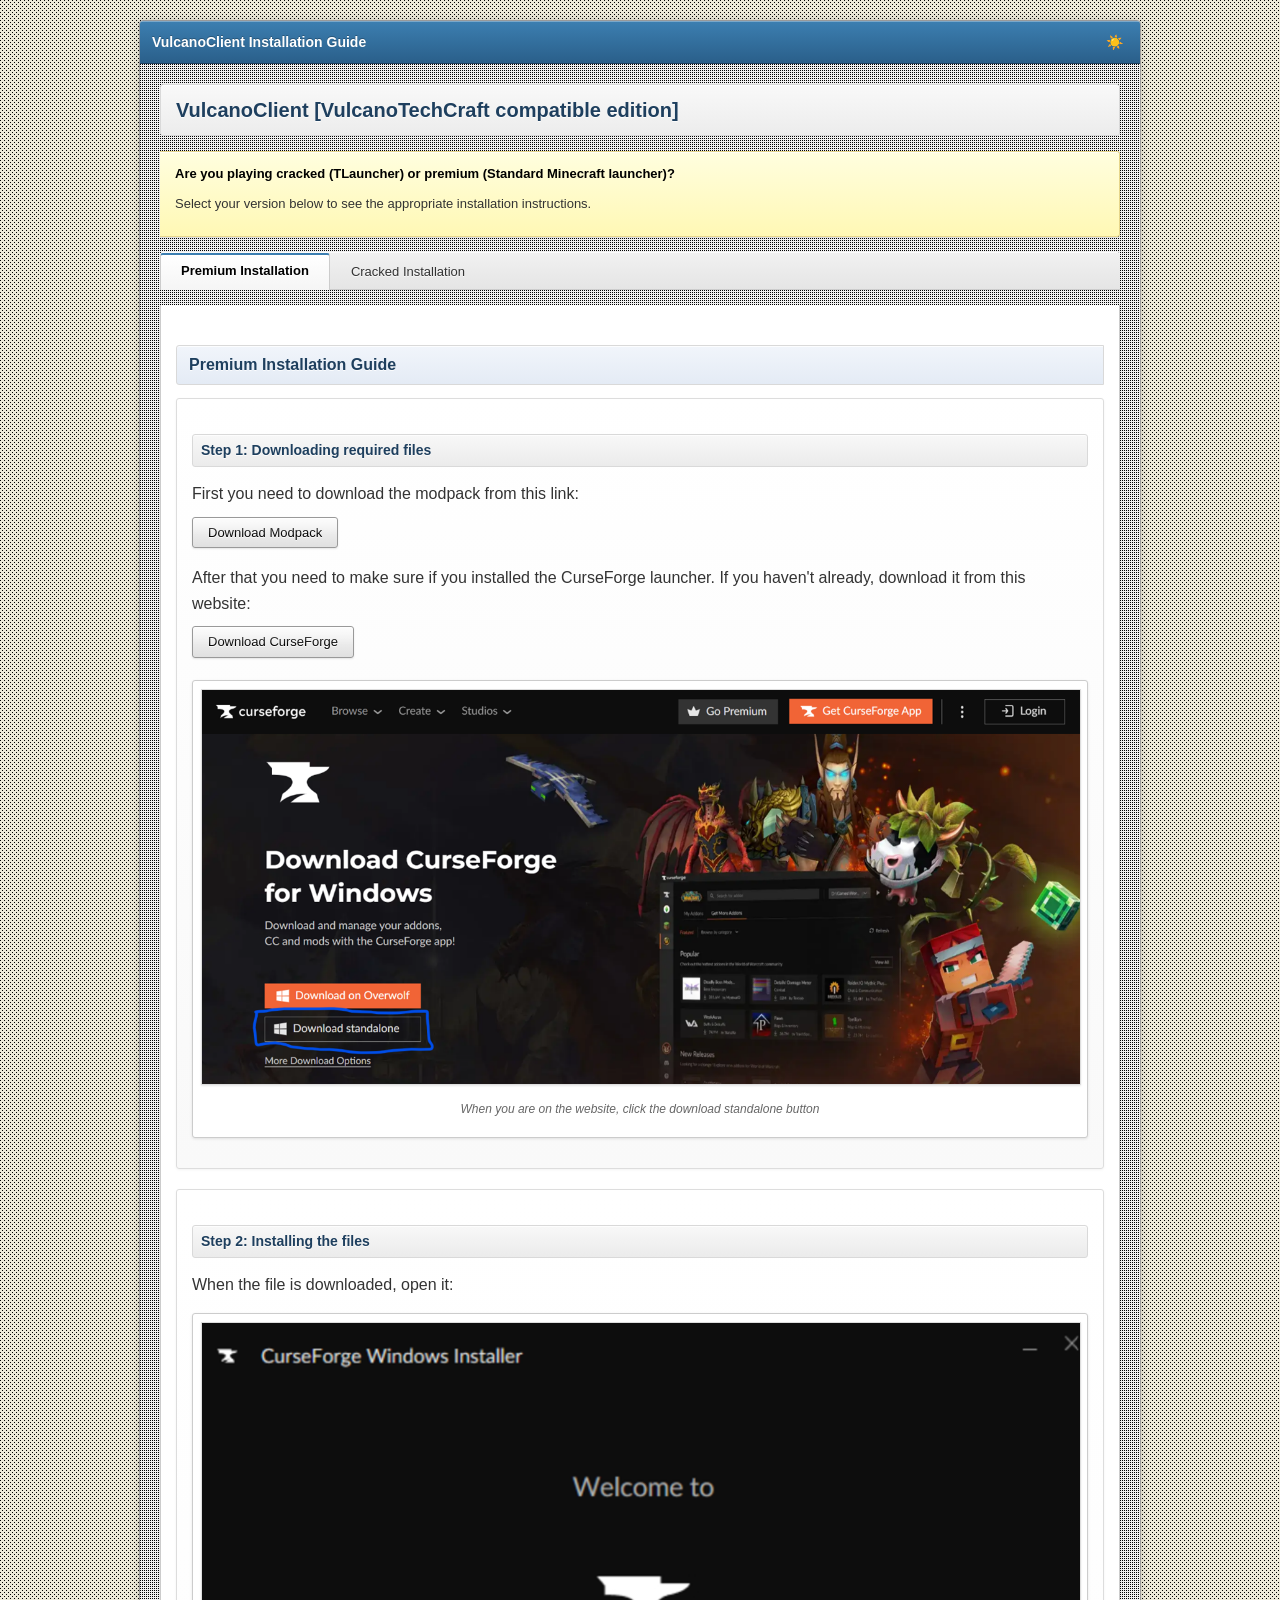
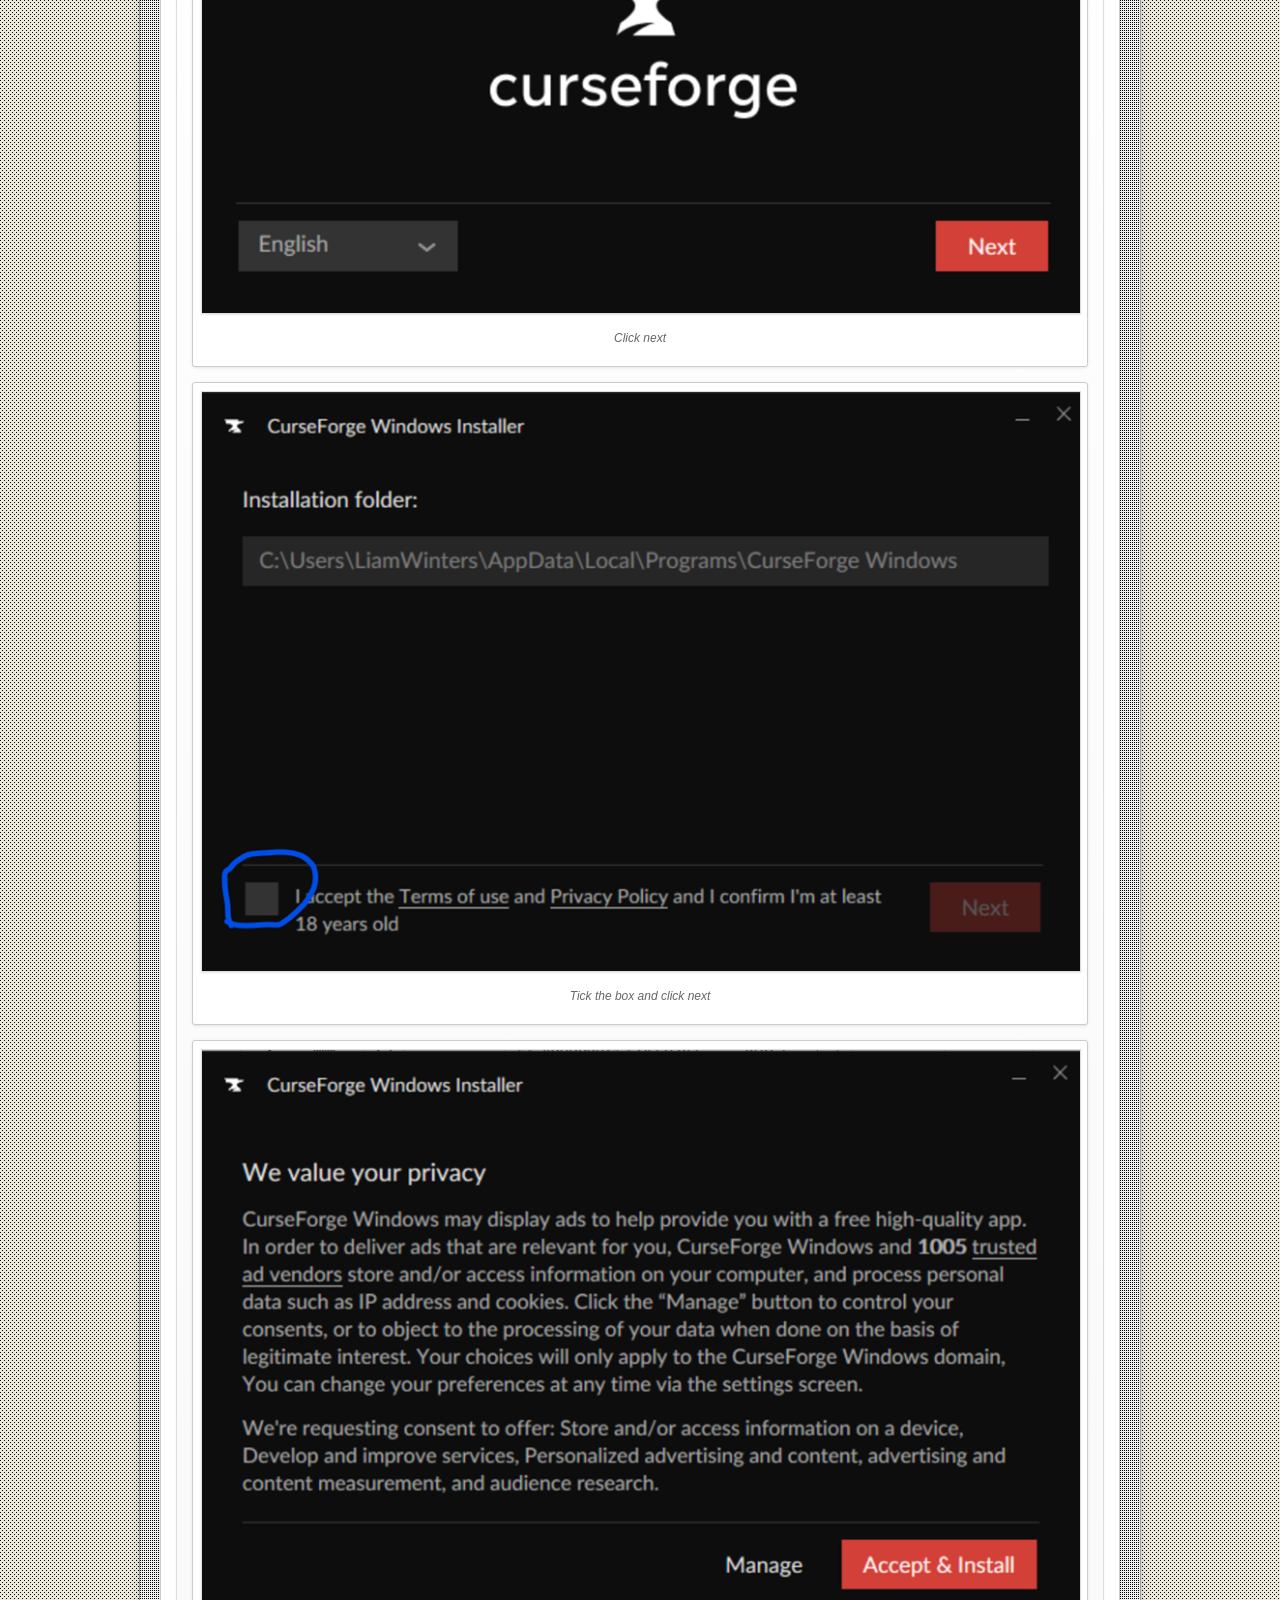
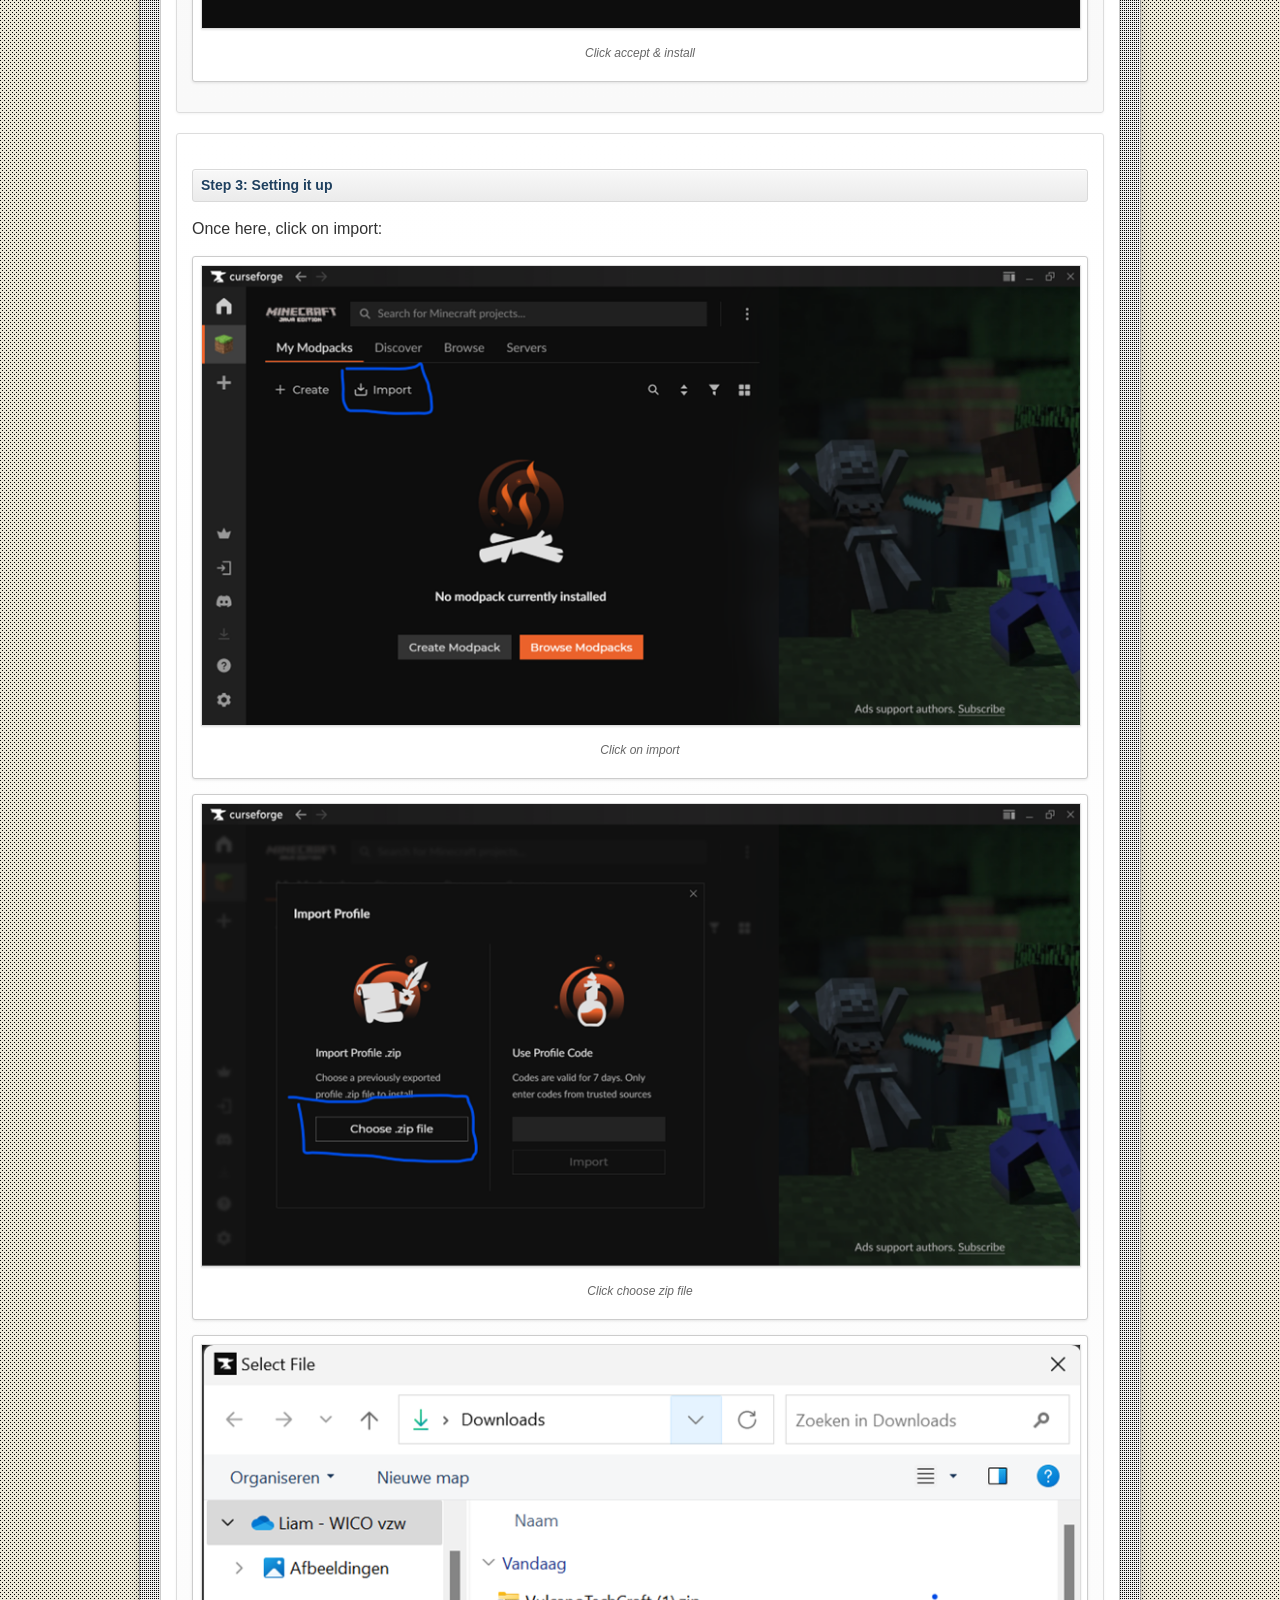
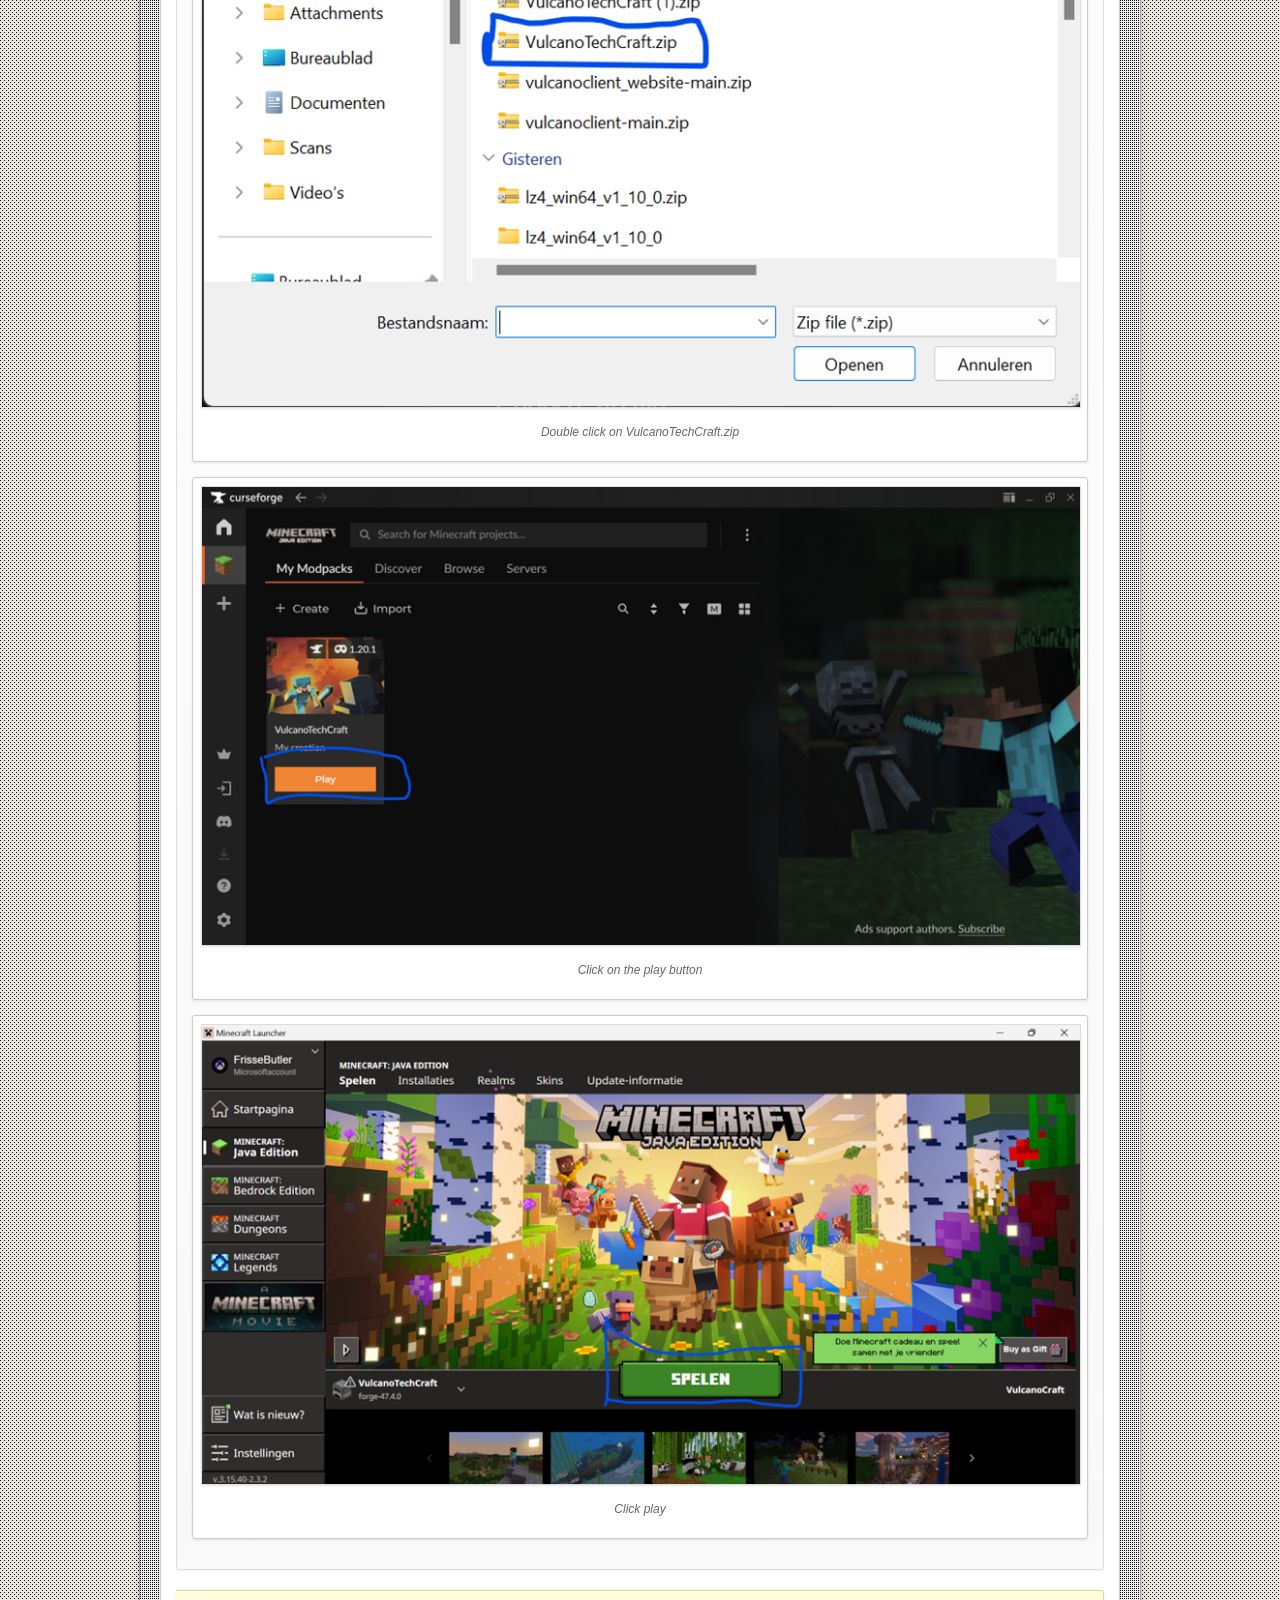
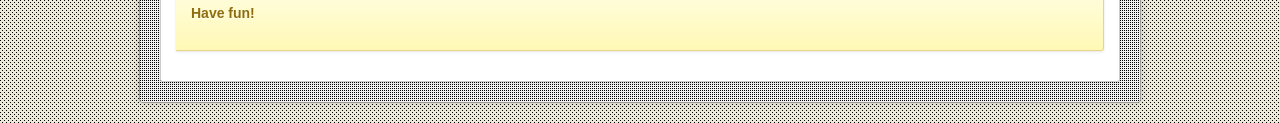
<file: guide.html>
<!DOCTYPE html>
<html lang="en">
<head>
    <meta charset="UTF-8">
    <meta name="viewport" content="width=device-width, initial-scale=1.0">
    <title>VulcanoClient Installation Guide</title>
    <style>
        /* Windows 7 base styles */
        body {
            font-family: 'Segoe UI', Tahoma, Geneva, Verdana, sans-serif;
            line-height: 1.5;
            color: #000000;
            background-color: #ECE9D8;
            margin: 0;
            padding: 0;
            background-image: url('[data-uri]');
            transition: background-color 0.3s ease, color 0.3s ease;
        }
        
        body.dark-mode {
            background-color: #1a1a1a;
            color: #f0f0f0;
        }
        
        /* Window styling */
        .window {
            background-color: #FFFFFF;
            border: 1px solid #999999;
            border-radius: 4px;
            box-shadow: 0 0 10px rgba(0,0,0,0.15);
            margin: 20px auto;
            max-width: 1000px;
            overflow: hidden;
            position: relative;
            transform-origin: top center;
        }
        
        body.dark-mode .window {
            background-color: #2a2a2a;
            border-color: #444;
        }
        
        /* Title bar with proper Windows 7 gradient */
        .title-bar {
            background: linear-gradient(to bottom, #3C7FB1 0%, #2A5F8A 100%);
            color: white;
            padding: 8px 12px;
            font-weight: bold;
            font-size: 14px;
            border-bottom: 1px solid #1E3F5E;
            position: relative;
            text-shadow: 0 -1px 0 rgba(0,0,0,0.25);
            box-shadow: inset 0 1px 0 rgba(255,255,255,0.15);
            display: flex;
            justify-content: space-between;
            align-items: center;
        }
        
        .title-bar:after {
            content: "";
            position: absolute;
            top: 0;
            left: 0;
            right: 0;
            height: 1px;
            background: rgba(255,255,255,0.2);
        }
        
        /* Content area with subtle texture */
        .content {
            padding: 20px;
            background-color: #F0F0F0;
            background-image: url('[data-uri]');
            transition: background-color 0.3s ease;
        }
        
        body.dark-mode .content {
            background-color: #333;
        }
        
        /* Headings with better contrast and Windows 7 style */
        h1 {
            color: #1E3F5E;
            font-size: 20px;
            margin-top: 0;
            border-bottom: 1px solid #CCCCCC;
            padding-bottom: 10px;
            text-shadow: 0 1px 0 rgba(255,255,255,0.8);
            background: linear-gradient(to bottom, #F9F9F9, #ECECEC);
            padding: 10px 15px;
            border-radius: 3px;
            box-shadow: 0 1px 0 rgba(255,255,255,0.8) inset;
            border: 1px solid #D9D9D9;
            transition: all 0.3s ease;
        }
        
        body.dark-mode h1 {
            color: #a8d0ff;
            background: linear-gradient(to bottom, #3a3a3a, #2d2d2d);
            border-color: #444;
            text-shadow: none;
        }
        
        h2 {
            color: #1E3F5E;
            font-size: 16px;
            margin-top: 25px;
            background: linear-gradient(to bottom, #F1F5FB, #E4EBF5);
            padding: 7px 12px;
            border-left: 4px solid #3C7FB1;
            text-shadow: 0 1px 0 rgba(255,255,255,0.8);
            box-shadow: 0 1px 0 rgba(255,255,255,0.8) inset;
            border: 1px solid #D9D9D9;
            border-radius: 3px 0 0 3px;
            transition: all 0.3s cubic-bezier(0.25, 0.1, 0.25, 1);
        }
        
        body.dark-mode h2 {
            color: #a8d0ff;
            background: linear-gradient(to bottom, #2a3a4a, #1e2a38);
            border-color: #444;
            text-shadow: none;
        }
        
        h2:hover {
            background: linear-gradient(to bottom, #E8F2FC, #DBE9F8);
            transform: translateX(2px);
        }
        
        body.dark-mode h2:hover {
            background: linear-gradient(to bottom, #32465a, #243344);
        }
        
        h3 {
            color: #1E3F5E;
            font-size: 14px;
            margin-top: 20px;
            text-shadow: 0 1px 0 rgba(255,255,255,0.8);
            padding: 5px 8px;
            background: linear-gradient(to bottom, #F8F8F8, #EBEBEB);
            border-radius: 3px;
            border: 1px solid #D9D9D9;
            box-shadow: 0 1px 0 rgba(255,255,255,0.8) inset;
            transition: all 0.2s ease;
        }
        
        body.dark-mode h3 {
            color: #a8d0ff;
            background: linear-gradient(to bottom, #3a3a3a, #2d2d2d);
            border-color: #444;
            text-shadow: none;
        }
        
        h3:hover {
            background: linear-gradient(to bottom, #F0F0F0, #E3E3E3);
        }
        
        body.dark-mode h3:hover {
            background: linear-gradient(to bottom, #323232, #252525);
        }
        
        p {
            margin: 10px 0;
            color: #333333;
            line-height: 1.6;
            transition: color 0.3s ease;
        }
        
        body.dark-mode p {
            color: #e0e0e0;
        }
        
        /* Windows 7 style buttons */
        .button {
            display: inline-block;
            background: linear-gradient(to bottom, #F9F9F9 0%, #E0E0E0 100%);
            border: 1px solid #999999;
            color: #000000;
            padding: 5px 15px;
            text-decoration: none;
            font-size: 13px;
            cursor: pointer;
            border-radius: 3px;
            box-shadow: 0 1px 0 rgba(255,255,255,0.8) inset, 0 1px 2px rgba(0,0,0,0.1);
            text-shadow: 0 1px 0 rgba(255,255,255,0.8);
            transition: all 0.2s cubic-bezier(0.25, 0.1, 0.25, 1);
            position: relative;
            overflow: hidden;
        }
        
        body.dark-mode .button {
            background: linear-gradient(to bottom, #4a4a4a 0%, #2d2d2d 100%);
            color: #ffffff;
            border-color: #555;
            text-shadow: none;
        }
        
        .button:hover {
            background: linear-gradient(to bottom, #E8F2FC 0%, #D5E5F7 100%);
            border-color: #7EB6EA;
            box-shadow: 0 1px 0 rgba(255,255,255,0.8) inset, 0 1px 3px rgba(0,0,0,0.2);
            transform: translateY(-1px);
        }
        
        body.dark-mode .button:hover {
            background: linear-gradient(to bottom, #3a5a7a 0%, #2a4a6a 100%);
        }
        
        .button:active {
            background: linear-gradient(to bottom, #D2E5F8 0%, #E6F2FC 100%);
            box-shadow: 0 1px 2px rgba(0,0,0,0.1) inset;
            transform: translateY(1px);
        }
        
        body.dark-mode .button:active {
            background: linear-gradient(to bottom, #2a4a6a 0%, #3a5a7a 100%);
        }
        
        .button:before {
            content: "";
            position: absolute;
            top: 0;
            left: 0;
            right: 0;
            height: 60%;
            background: linear-gradient(to bottom, rgba(255,255,255,0.5), rgba(255,255,255,0));
            border-radius: 3px 3px 0 0;
            pointer-events: none;
        }
        
        body.dark-mode .button:before {
            background: linear-gradient(to bottom, rgba(255,255,255,0.2), rgba(255,255,255,0));
        }
        
        /* Image containers with Windows 7 style */
        .image-container {
            text-align: center;
            margin: 15px 0;
            padding: 8px;
            background-color: #FFFFFF;
            border: 1px solid #CCCCCC;
            border-radius: 3px;
            box-shadow: 0 1px 0 rgba(255,255,255,0.8) inset, 0 1px 3px rgba(0,0,0,0.1);
            transition: all 0.3s cubic-bezier(0.25, 0.1, 0.25, 1);
            cursor: pointer;
        }
        
        body.dark-mode .image-container {
            background-color: #3a3a3a;
            border-color: #555;
        }
        
        .image-container:hover {
            border-color: #7EB6EA;
            box-shadow: 0 0 10px rgba(126, 182, 234, 0.8);
            transform: translateY(-2px);
        }
        
        .image-container img {
            max-width: 100%;
            border: 1px solid #DDDDDD;
            box-shadow: 0 1px 2px rgba(0,0,0,0.1);
            transition: transform 0.3s ease;
        }
        
        body.dark-mode .image-container img {
            border-color: #555;
        }
        
        .caption {
            font-style: italic;
            color: #666666;
            margin-top: 8px;
            font-size: 12px;
            text-shadow: 0 1px 0 rgba(255,255,255,0.8);
            transition: color 0.3s ease;
        }
        
        body.dark-mode .caption {
            color: #b0b0b0;
        }
        
        /* Tabs with Windows 7 style */
        .tabs {
            display: flex;
            background: linear-gradient(to bottom, #F1F1F1 0%, #E5E5E5 100%);
            border-bottom: 1px solid #CCCCCC;
            padding: 0;
            margin: 0 0 15px 0;
            box-shadow: inset 0 1px 0 rgba(255,255,255,0.8);
            border-radius: 3px 3px 0 0;
            transition: all 0.3s ease;
        }
        
        body.dark-mode .tabs {
            background: linear-gradient(to bottom, #3a3a3a 0%, #2d2d2d 100%);
            border-color: #555;
        }
        
        .tab {
            padding: 8px 20px;
            background: transparent;
            border: 1px solid transparent;
            border-bottom: none;
            cursor: pointer;
            font-size: 13px;
            position: relative;
            bottom: -1px;
            text-shadow: 0 1px 0 rgba(255,255,255,0.8);
            transition: all 0.2s cubic-bezier(0.25, 0.1, 0.25, 1);
            color: #333333;
        }
        
        body.dark-mode .tab {
            color: #ffffff;
            text-shadow: none;
        }
        
        .tab:hover {
            background: linear-gradient(to bottom, #F8F8F8 0%, #ECECEC 100%);
            border-color: #CCCCCC;
            border-radius: 3px 3px 0 0;
            color: #000000;
        }
        
        body.dark-mode .tab:hover {
            background: linear-gradient(to bottom, #4a4a4a 0%, #3a3a3a 100%);
            color: #ffffff;
        }
        
        .tab.active {
            background: linear-gradient(to bottom, #FFFFFF 0%, #F5F5F5 100%);
            border-color: #CCCCCC;
            border-radius: 3px 3px 0 0;
            font-weight: bold;
            box-shadow: inset 0 1px 0 #FFFFFF;
            color: #000000;
            border-top: 2px solid #3C7FB1;
            padding-top: 6px;
        }
        
        body.dark-mode .tab.active {
            background: linear-gradient(to bottom, #4a4a4a 0%, #3a3a3a 100%);
            color: #ffffff;
            border-color: #555;
        }
        
        .tab-content {
            display: none;
            padding: 15px;
            background-color: #FFFFFF;
            border: 1px solid #CCCCCC;
            border-top: none;
            border-radius: 0 0 3px 3px;
            box-shadow: 0 1px 3px rgba(0,0,0,0.1);
            animation: fadeIn 0.3s ease-out;
            transition: background-color 0.3s ease, border-color 0.3s ease;
        }
        
        body.dark-mode .tab-content {
            background-color: #333;
            border-color: #555;
        }
        
        @keyframes fadeIn {
            from { opacity: 0; transform: translateY(5px); }
            to { opacity: 1; transform: translateY(0); }
        }
        
        .tab-content.active {
            display: block;
        }
        
        /* Note boxes with Windows 7 style */
        .note {
            background: linear-gradient(to bottom, #FFFEDF 0%, #FFF8B5 100%);
            border-left: 4px solid #F9D71C;
            padding: 12px 15px;
            margin: 15px 0;
            font-size: 13px;
            box-shadow: inset 0 1px 0 rgba(255,255,255,0.8), 0 1px 3px rgba(0,0,0,0.1);
            border-radius: 0 3px 3px 0;
            border: 1px solid #E6D68B;
            border-left: none;
            transition: all 0.3s cubic-bezier(0.25, 0.1, 0.25, 1);
        }
        
        body.dark-mode .note {
            background: linear-gradient(to bottom, #3a3a2a 0%, #2d2d1a 100%);
            border-color: #5a5a3a;
            color: #f0f0f0;
        }
        
        .note:hover {
            box-shadow: 0 0 12px rgba(249, 215, 28, 0.4);
            transform: translateX(3px);
        }
        
        .note h3 {
            margin-top: 0;
            color: #8E6D0F;
            background: none;
            border: none;
            box-shadow: none;
            padding: 0;
            transition: color 0.3s ease;
        }
        
        body.dark-mode .note h3 {
            color: #ffd700;
        }
        
        /* Steps with Windows 7 style */
        .step {
            margin-bottom: 20px;
            padding-bottom: 15px;
            border-bottom: 1px dotted #CCCCCC;
            transition: all 0.3s ease;
            background: linear-gradient(to bottom, #FFFFFF, #F9F9F9);
            padding: 15px;
            border-radius: 3px;
            border: 1px solid #DDDDDD;
            box-shadow: 0 1px 3px rgba(0,0,0,0.05);
        }
        
        body.dark-mode .step {
            background: linear-gradient(to bottom, #3a3a3a, #2d2d2d);
            border-color: #444;
            color: #f0f0f0;
        }
        
        .step:hover {
            background: linear-gradient(to bottom, #F5F9FF, #EFF5FF);
            box-shadow: 0 2px 6px rgba(126, 182, 234, 0.3);
            transform: translateY(-2px);
        }
        
        body.dark-mode .step:hover {
            background: linear-gradient(to bottom, #3a4a5a, #2d3a4a);
        }
        
        .step:last-child {
            border-bottom: none;
        }
        
        /* Authentic Windows 7 scrollbar */
        ::-webkit-scrollbar {
            width: 17px;
            height: 17px;
            background-color: #F1F1F1;
        }
        
        body.dark-mode ::-webkit-scrollbar {
            background-color: #2a2a2a;
        }
        
        ::-webkit-scrollbar-track {
            background-color: #F1F1F1;
            border-left: 1px solid #E3E3E3;
            box-shadow: inset 1px 0 0 rgba(255,255,255,0.8);
        }
        
        body.dark-mode ::-webkit-scrollbar-track {
            background-color: #2a2a2a;
            border-left-color: #444;
        }
        
        ::-webkit-scrollbar-thumb {
            background-color: #C1C1C1;
            border: 4px solid rgba(0,0,0,0);
            background-clip: padding-box;
            border-radius: 8px;
            box-shadow: 
                inset -1px -1px 0px rgba(0,0,0,0.05),
                inset 1px 1px 0px rgba(0,0,0,0.05);
        }
        
        body.dark-mode ::-webkit-scrollbar-thumb {
            background-color: #5a5a5a;
        }
        
        ::-webkit-scrollbar-thumb:hover {
            background-color: #A8A8A8;
            border: 4px solid rgba(0,0,0,0);
            background-clip: padding-box;
        }
        
        body.dark-mode ::-webkit-scrollbar-thumb:hover {
            background-color: #7a7a7a;
        }
        
        ::-webkit-scrollbar-thumb:active {
            background-color: #939393;
        }
        
        body.dark-mode ::-webkit-scrollbar-thumb:active {
            background-color: #6a6a6a;
        }
        
        ::-webkit-scrollbar-corner {
            background-color: #F1F1F1;
        }
        
        body.dark-mode ::-webkit-scrollbar-corner {
            background-color: #2a2a2a;
        }
        
        /* Scrollbar buttons - Windows 7 style */
        ::-webkit-scrollbar-button {
            width: 17px;
            height: 17px;
            background-color: #F1F1F1;
            border: 1px solid #E3E3E3;
            box-shadow: inset 1px 1px 0 rgba(255,255,255,0.8);
            background-repeat: no-repeat;
            background-position: center;
        }
        
        body.dark-mode ::-webkit-scrollbar-button {
            background-color: #2a2a2a;
            border-color: #444;
        }
        
        ::-webkit-scrollbar-button:vertical:decrement {
            background-image: url("data:image/svg+xml;utf8,<svg xmlns='http://www.w3.org/2000/svg' width='8' height='5' viewBox='0 0 8 5'><path fill='%23666666' d='M0 5l4-5 4 5z'/></svg>");
        }
        
        body.dark-mode ::-webkit-scrollbar-button:vertical:decrement {
            background-image: url("data:image/svg+xml;utf8,<svg xmlns='http://www.w3.org/2000/svg' width='8' height='5' viewBox='0 0 8 5'><path fill='%23aaaaaa' d='M0 5l4-5 4 5z'/></svg>");
        }
        
        ::-webkit-scrollbar-button:vertical:increment {
            background-image: url("data:image/svg+xml;utf8,<svg xmlns='http://www.w3.org/2000/svg' width='8' height='5' viewBox='0 0 8 5'><path fill='%23666666' d='M0 0l4 5 4-5z'/></svg>");
        }
        
        body.dark-mode ::-webkit-scrollbar-button:vertical:increment {
            background-image: url("data:image/svg+xml;utf8,<svg xmlns='http://www.w3.org/2000/svg' width='8' height='5' viewBox='0 0 8 5'><path fill='%23aaaaaa' d='M0 0l4 5 4-5z'/></svg>");
        }
        
        ::-webkit-scrollbar-button:horizontal:decrement {
            background-image: url("data:image/svg+xml;utf8,<svg xmlns='http://www.w3.org/2000/svg' width='5' height='8' viewBox='0 0 5 8'><path fill='%23666666' d='M5 0l-5 4-5-4z'/></svg>");
        }
        
        body.dark-mode ::-webkit-scrollbar-button:horizontal:decrement {
            background-image: url("data:image/svg+xml;utf8,<svg xmlns='http://www.w3.org/2000/svg' width='5' height='8' viewBox='0 0 5 8'><path fill='%23aaaaaa' d='M5 0l-5 4-5-4z'/></svg>");
        }
        
        ::-webkit-scrollbar-button:horizontal:increment {
            background-image: url("data:image/svg+xml;utf8,<svg xmlns='http://www.w3.org/2000/svg' width='5' height='8' viewBox='0 0 5 8'><path fill='%23666666' d='M0 0l5 4 5-4z'/></svg>");
        }
        
        body.dark-mode ::-webkit-scrollbar-button:horizontal:increment {
            background-image: url("data:image/svg+xml;utf8,<svg xmlns='http://www.w3.org/2000/svg' width='5' height='8' viewBox='0 0 5 8'><path fill='%23aaaaaa' d='M0 0l5 4 5-4z'/></svg>");
        }
        
        /* Hover states for buttons */
        ::-webkit-scrollbar-button:hover {
            background-color: #E5E5E5;
        }
        
        body.dark-mode ::-webkit-scrollbar-button:hover {
            background-color: #3a3a3a;
        }
        
        ::-webkit-scrollbar-button:active {
            background-color: #D5D5D5;
            box-shadow: inset 1px 1px 0 rgba(0,0,0,0.1);
        }
        
        body.dark-mode ::-webkit-scrollbar-button:active {
            background-color: #4a4a4a;
        }
        
        /* Windows 7 style focus outline */
        :focus {
            outline: 2px solid #7EB6EA;
            outline-offset: 2px;
            box-shadow: 0 0 8px rgba(126, 182, 234, 0.6);
        }
        
        /* Windows 7 style link hover */
        a {
            color: #0066CC;
            text-decoration: none;
            transition: all 0.2s cubic-bezier(0.25, 0.1, 0.25, 1);
            text-shadow: 0 1px 0 rgba(255,255,255,0.8);
        }
        
        body.dark-mode a {
            color: #4a9bff;
            text-shadow: none;
        }
        
        a:hover {
            color: #004499;
            text-decoration: underline;
            text-shadow: 0 1px 0 rgba(255,255,255,0.9);
        }
        
        body.dark-mode a:hover {
            color: #7eb6ea;
        }
        
        /* Windows 7 style animations */
        @keyframes windowsFadeIn {
            0% { opacity: 0; transform: translateY(10px); }
            100% { opacity: 1; transform: translateY(0); }
        }
        
        @keyframes windowsPulse {
            0% { box-shadow: 0 0 0 0 rgba(126, 182, 234, 0.4); }
            70% { box-shadow: 0 0 0 10px rgba(126, 182, 234, 0); }
            100% { box-shadow: 0 0 0 0 rgba(126, 182, 234, 0); }
        }
        
        /* Additional Windows 7 effects */
        .window {
            animation: windowsFadeIn 0.4s cubic-bezier(0.25, 0.1, 0.25, 1);
        }
        
        .button.highlight {
            animation: windowsPulse 1.5s infinite;
        }
        
        /* Image modal */
        .modal {
            display: none;
            position: fixed;
            z-index: 1000;
            left: 0;
            top: 0;
            width: 100%;
            height: 100%;
            background-color: rgba(0,0,0,0.9);
            overflow: auto;
            opacity: 0;
            transition: opacity 0.3s ease;
        }
        
        .modal.show {
            display: flex;
            align-items: center;
            justify-content: center;
            opacity: 1;
        }
        
        .modal-content {
            margin: auto;
            display: block;
            max-width: 90%;
            max-height: 90%;
            animation: zoomIn 0.3s ease;
        }
        
        @keyframes zoomIn {
            from { transform: scale(0.8); opacity: 0; }
            to { transform: scale(1); opacity: 1; }
        }
        
        .close {
            position: absolute;
            top: 15px;
            right: 35px;
            color: #f1f1f1;
            font-size: 40px;
            font-weight: bold;
            transition: 0.3s;
            cursor: pointer;
        }
        
        .close:hover {
            color: #bbb;
            transform: scale(1.1);
        }
        
        /* Dark mode toggle */
        .dark-mode-toggle {
            background: none;
            border: none;
            color: white;
            cursor: pointer;
            font-size: 14px;
            display: flex;
            align-items: center;
            gap: 5px;
            padding: 5px;
            border-radius: 3px;
            transition: background-color 0.2s;
        }
        
        .dark-mode-toggle:hover {
            background-color: rgba(255,255,255,0.1);
        }
        
        .dark-mode-toggle i {
            font-style: normal;
        }
    </style>
</head>
<body>
    <!-- Image modal -->
    <div id="imageModal" class="modal">
        <span class="close">&times;</span>
        <img class="modal-content" id="modalImage">
    </div>

    <div class="window" id="mainWindow">
        <div class="title-bar">
            VulcanoClient Installation Guide
            <button class="dark-mode-toggle" id="darkModeToggle">
                <i>☀️</i>
            </button>
        </div>
        <div class="content">
            <h1>VulcanoClient [VulcanoTechCraft compatible edition]</h1>
            
            <div class="note">
                <strong>Are you playing cracked (TLauncher) or premium (Standard Minecraft launcher)?</strong>
                <p>Select your version below to see the appropriate installation instructions.</p>
            </div>

            <div class="tabs">
                <div class="tab active" onclick="openTab('premium')">Premium Installation</div>
                <div class="tab" onclick="openTab('cracked')">Cracked Installation</div>
            </div>

            <div id="premium" class="tab-content active">
                <h2>Premium Installation Guide</h2>
                
                <div class="step">
                    <h3>Step 1: Downloading required files</h3>
                    <p>First you need to download the modpack from this link:</p>
                    <a href="https://github.com/VulcanoSoftware/vulcanocraft_resourcepack/raw/refs/heads/main/VulcanoTechCraft.zip" class="button highlight">Download Modpack</a>
                    
                    <p>After that you need to make sure if you installed the CurseForge launcher. If you haven't already, download it from this website:</p>
                    <a href="https://www.curseforge.com/download/app" class="button">Download CurseForge</a>
                    
                    <div class="image-container">
                        <img src="Afbeelding1.png" alt="CurseForge download page">
                        <p class="caption">When you are on the website, click the download standalone button</p>
                    </div>
                </div>
                
                <div class="step">
                    <h3>Step 2: Installing the files</h3>
                    <p>When the file is downloaded, open it:</p>
                    
                    <div class="image-container">
                        <img src="Afbeelding2.png" alt="CurseForge installer welcome screen">
                        <p class="caption">Click next</p>
                    </div>
                    
                    <div class="image-container">
                        <img src="Afbeelding3.png" alt="CurseForge installer terms">
                        <p class="caption">Tick the box and click next</p>
                    </div>
                    
                    <div class="image-container">
                        <img src="Afbeelding4.png" alt="CurseForge installer privacy settings">
                        <p class="caption">Click accept & install</p>
                    </div>
                </div>
                
                <div class="step">
                    <h3>Step 3: Setting it up</h3>
                    <p>Once here, click on import:</p>
                    
                    <div class="image-container">
                        <img src="Afbeelding5.png" alt="CurseForge main screen">
                        <p class="caption">Click on import</p>
                    </div>
                    
                    <div class="image-container">
                        <img src="Afbeelding6.png" alt="Import profile screen">
                        <p class="caption">Click choose zip file</p>
                    </div>
                    
                    <div class="image-container">
                        <img src="Afbeelding7.png" alt="File selection screen">
                        <p class="caption">Double click on VulcanoTechCraft.zip</p>
                    </div>
                    
                    <div class="image-container">
                        <img src="Afbeelding8.png" alt="Modpack installed">
                        <p class="caption">Click on the play button</p>
                    </div>
                    
                    <div class="image-container">
                        <img src="Afbeelding9.png" alt="Play screen">
                        <p class="caption">Click play</p>
                    </div>
                </div>
                
                <div class="note">
                    <h3>Have fun!</h3>
                </div>
            </div>

            <div id="cracked" class="tab-content">
                <h2>Cracked Installation Guide</h2>
                
                <div class="step">
                    <h3>Step 1: Downloading required files</h3>
                    <p>First you need to download the modpack from this link:</p>
                    <a href="https://github.com/VulcanoSoftware/vulcanocraft_resourcepack/releases/download/1.0/vulcanotechcraftprism.zip" class="button highlight">Download Modpack</a>
                    
                    <p>After that you need to make sure if you installed the Prism launcher. If you haven't already, download it from this website:</p>
                    <a href="https://github.com/Diegiwg/PrismLauncher-Cracked/releases/" class="button">Download Prism Launcher</a>
                    
                    <div class="image-container">
                        <img src="Afbeelding10.png" alt="Prism Launcher download page">
                        <p class="caption">Click the button that says something like "PrismLauncher-Windows-MinGW-w64-Setup-9.4.exe"</p>
                    </div>
                </div>
                
                <div class="step">
                    <h3>Step 2: Installing the files</h3>
                    <p>When the file is downloaded, open it:</p>
                    
                    <div class="image-container">
                        <img src="Afbeelding11.png" alt="Windows security warning">
                        <p class="caption">Click on the more information button</p>
                    </div>
                    
                    <div class="image-container">
                        <img src="Afbeelding12.png" alt="Windows security option">
                        <p class="caption">Click the run anyways button</p>
                    </div>
                    
                    <div class="image-container">
                        <img src="Afbeelding13.png" alt="Prism installer welcome">
                        <p class="caption">Click next</p>
                    </div>
                    
                    <div class="image-container">
                        <img src="Afbeelding14.png" alt="Prism installer terms">
                        <p class="caption">Thick this box and click next</p>
                    </div>
                    
                    <div class="image-container">
                        <img src="Afbeelding15.png" alt="Prism installer ready">
                        <p class="caption">Click install</p>
                    </div>
                    
                    <div class="image-container">
                        <img src="Afbeelding16.png" alt="Prism installer complete">
                        <p class="caption">Click finish</p>
                    </div>
                </div>
                
                <div class="step">
                    <h3>Step 3: Setting it up</h3>
                    <p>Click add instance:</p>
                    
                    <div class="image-container">
                        <img src="Afbeelding17.png" alt="Prism main screen">
                        <p class="caption">Click add instance</p>
                    </div>
                    
                    <div class="image-container">
                        <img src="Afbeelding18.png" alt="Add instance screen">
                        <p class="caption">Click import</p>
                    </div>
                    
                    <div class="image-container">
                        <img src="Afbeelding19.png" alt="Import options">
                        <p class="caption">Click browse</p>
                    </div>
                    
                    <div class="image-container">
                        <img src="Afbeelding20.png" alt="File selection">
                        <p class="caption">Go to your downloads folder</p>
                    </div>
                    
                    <div class="image-container">
                        <img src="Afbeelding21.png" alt="Modpack selection">
                        <p class="caption">Double click on vulcanotechcraftprism.zip</p>
                    </div>
                    
                    <div class="image-container">
                        <img src="Afbeelding22.png" alt="Instance confirmation">
                        <p class="caption">Click ok</p>
                    </div>
                    
                    <div class="image-container">
                        <img src="Afbeelding23.png" alt="Prism accounts">
                        <p class="caption">Click on accounts</p>
                    </div>
                    
                    <div class="image-container">
                        <img src="Afbeelding24.png" alt="Accounts menu">
                        <p class="caption">Click on manage accounts</p>
                    </div>
                    
                    <div class="image-container">
                        <img src="Afbeelding25.png" alt="Accounts management">
                        <p class="caption">Click add offline</p>
                    </div>
                    
                    <div class="image-container">
                        <img src="Afbeelding26.png" alt="Add offline account">
                        <p class="caption">Enter the nickname you want and click ok</p>
                    </div>
                    
                    <div class="image-container">
                        <img src="Afbeelding27.png" alt="Account added">
                        <p class="caption">After that click close</p>
                    </div>
                    
                    <div class="image-container">
                        <img src="Afbeelding28.png" alt="Instance ready">
                        <p class="caption">Double click vulcanotechcraftprism</p>
                    </div>
                </div>
                
                <div class="note">
                    <h3>Have fun!</h3>
                </div>
            </div>
        </div>
    </div>

    <script>
        // Tab functionality
        function openTab(tabName) {
            // Hide all tab contents
            var tabContents = document.getElementsByClassName("tab-content");
            for (var i = 0; i < tabContents.length; i++) {
                tabContents[i].classList.remove("active");
            }
            
            // Remove active class from all tabs
            var tabs = document.getElementsByClassName("tab");
            for (var i = 0; i < tabs.length; i++) {
                tabs[i].classList.remove("active");
            }
            
            // Show the selected tab content and mark its tab as active
            document.getElementById(tabName).classList.add("active");
            event.currentTarget.classList.add("active");
        }
        
        // Add Windows 7 style hover effects dynamically
        document.addEventListener('DOMContentLoaded', function() {
            var buttons = document.querySelectorAll('.button');
            buttons.forEach(function(button) {
                button.addEventListener('mouseenter', function() {
                    this.style.transform = 'translateY(-1px)';
                });
                button.addEventListener('mouseleave', function() {
                    this.style.transform = 'translateY(0)';
                });
                button.addEventListener('mousedown', function() {
                    this.style.transform = 'translateY(1px)';
                });
                button.addEventListener('mouseup', function() {
                    this.style.transform = 'translateY(-1px)';
                });
            });
            
            // Add pulse animation to important buttons
            var highlightButtons = document.querySelectorAll('.button.highlight');
            setInterval(function() {
                highlightButtons.forEach(function(button) {
                    button.style.animation = 'windowsPulse 1.5s infinite';
                });
            }, 1500);
            
            // Image modal functionality
            var modal = document.getElementById("imageModal");
            var modalImg = document.getElementById("modalImage");
            var closeBtn = document.querySelector(".close");
            
            // Get all image containers and add click event
            var imageContainers = document.querySelectorAll(".image-container");
            imageContainers.forEach(function(container) {
                container.addEventListener("click", function() {
                    var img = this.querySelector("img");
                    modal.style.display = "flex";
                    setTimeout(() => {
                        modal.classList.add("show");
                    }, 10);
                    modalImg.src = img.src;
                    modalImg.alt = img.alt;
                });
            });
            
            // Close modal when clicking X
            closeBtn.addEventListener("click", function() {
                modal.classList.remove("show");
                setTimeout(() => {
                    modal.style.display = "none";
                }, 300);
            });
            
            // Close modal when clicking outside image
            modal.addEventListener("click", function(e) {
                if (e.target === modal) {
                    modal.classList.remove("show");
                    setTimeout(() => {
                        modal.style.display = "none";
                    }, 300);
                }
            });
            
            // Dark mode toggle
            var darkModeToggle = document.getElementById("darkModeToggle");
            darkModeToggle.addEventListener("click", function() {
                document.body.classList.toggle("dark-mode");
                var icon = this.querySelector("i");
                if (document.body.classList.contains("dark-mode")) {
                    icon.textContent = "🌙";
                    localStorage.setItem('darkMode', 'enabled');
                } else {
                    icon.textContent = "☀️";
                    localStorage.setItem('darkMode', 'disabled');
                }
            });
            
            // Check for saved dark mode preference
            if (localStorage.getItem('darkMode') === 'enabled') {
                document.body.classList.add("dark-mode");
                document.getElementById("darkModeToggle").querySelector("i").textContent = "🌙";
            }
        });
    </script>
</body>
</html>
</file>
